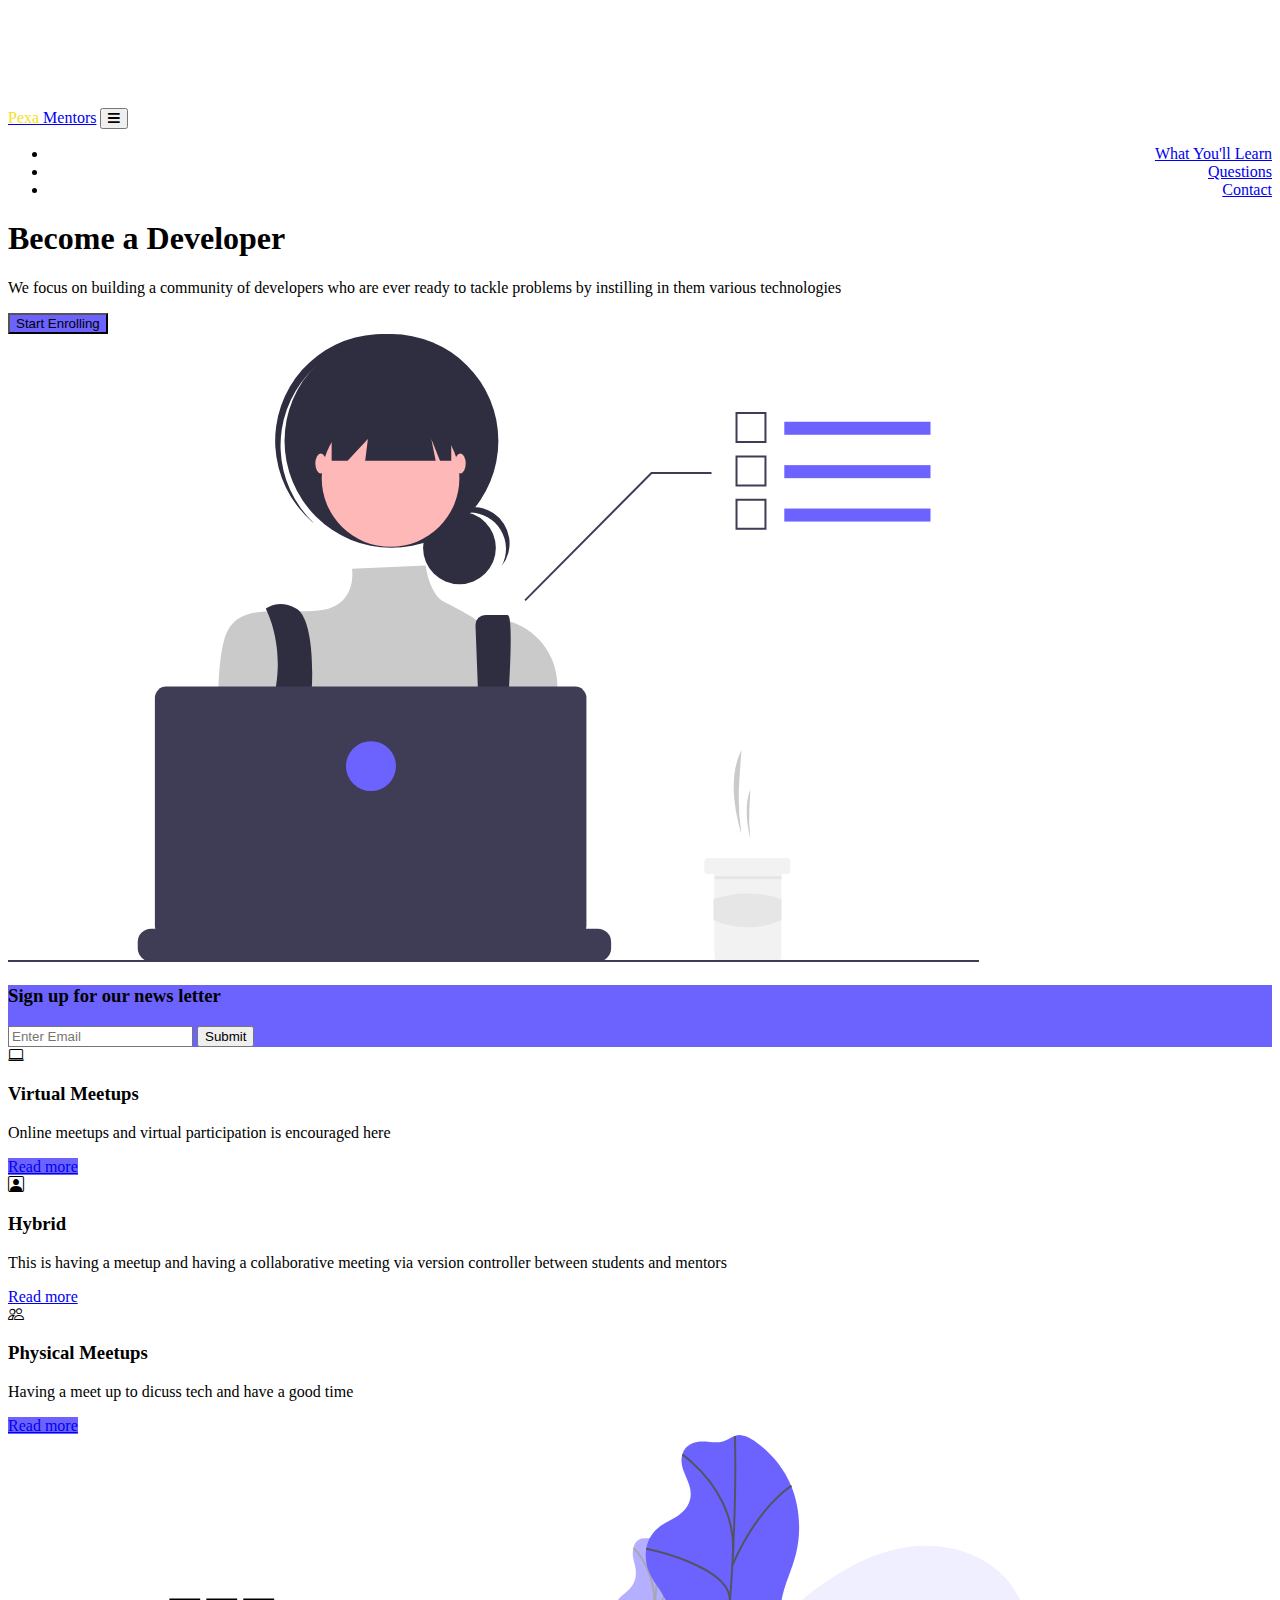
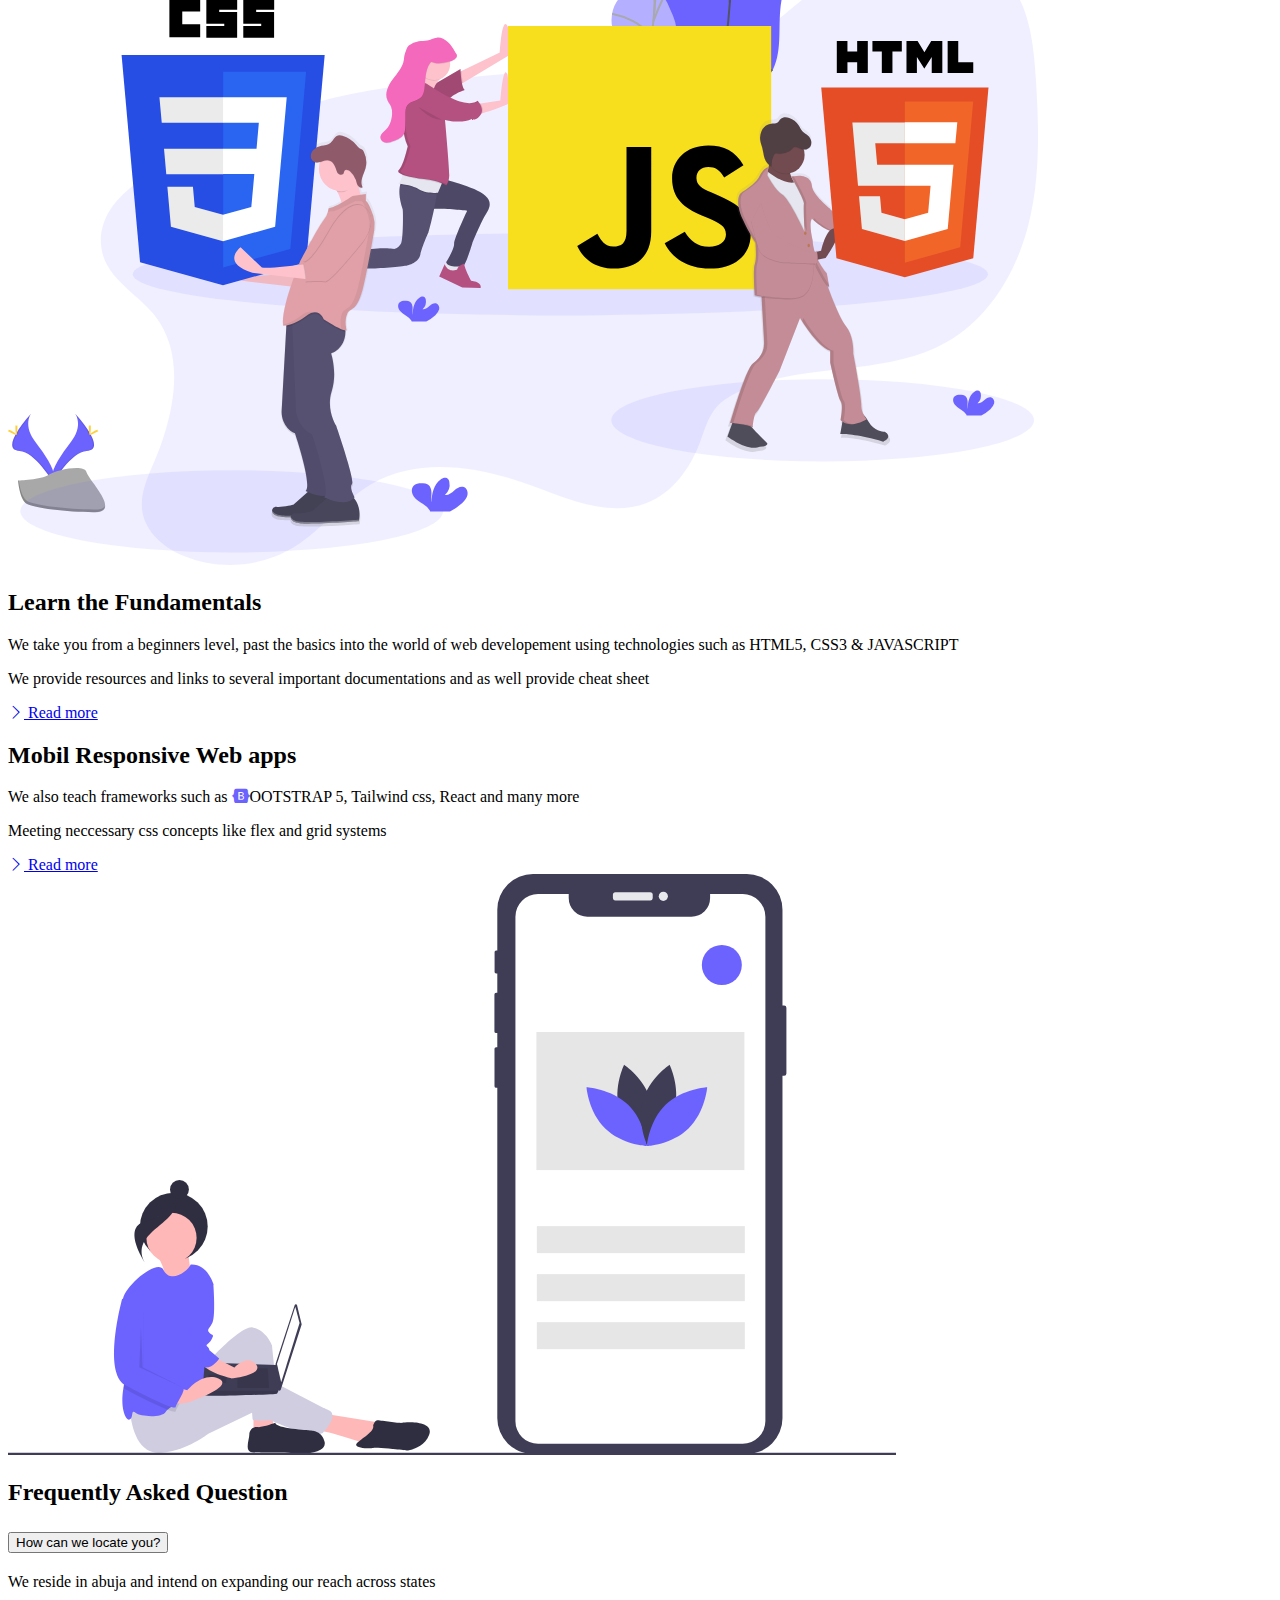
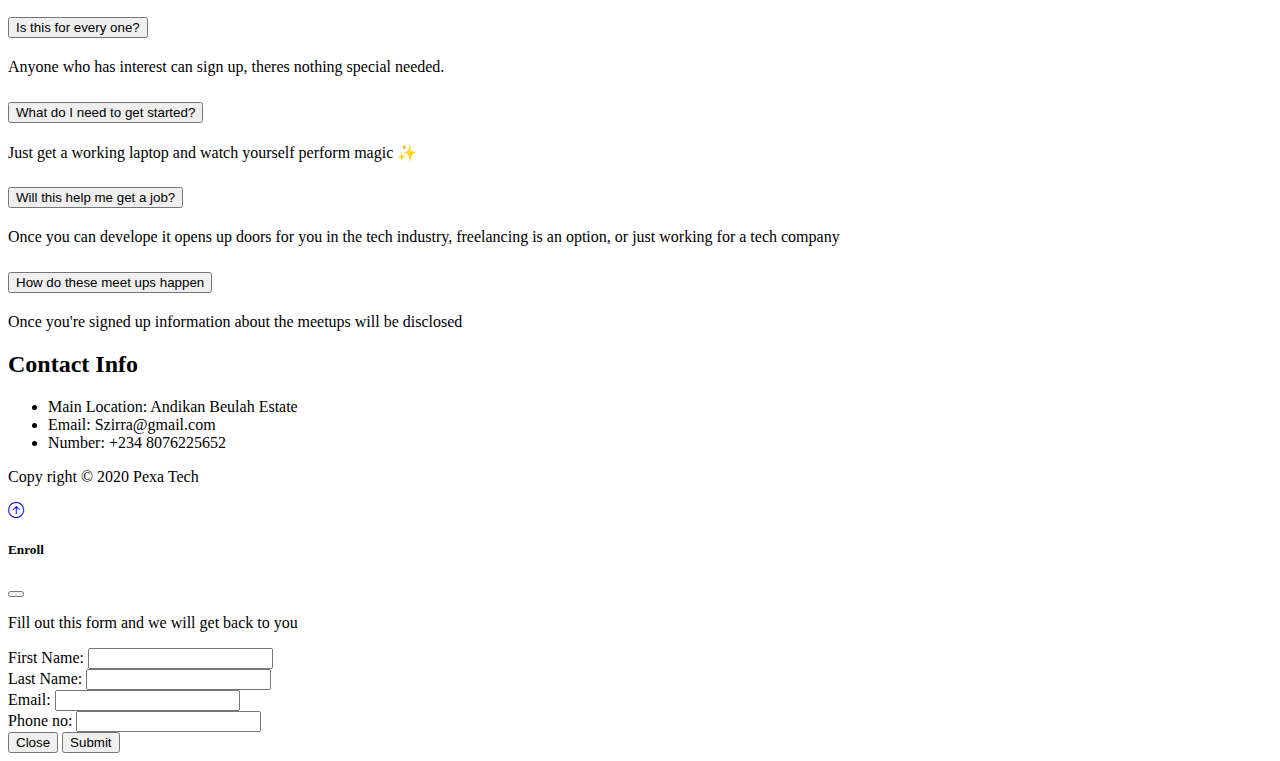
<file: index.html>
<!DOCTYPE html>
<html lang="en">

<head>
    <meta charset="UTF-8">
    <meta http-equiv="X-UA-Compatible" content="IE=edge">
    <meta name="viewport" content="width=device-width, initial-scale=1.0">
    <!-- Main css -->
    <link rel="stylesheet" href="style.css">
    <!-- bootstrap icon -->
    <link rel="stylesheet" href="https://cdn.jsdelivr.net/npm/bootstrap-icons@1.3.0/font/bootstrap-icons.css">
    <!-- Boostrap cdn -->
    <link href="https://cdn.jsdelivr.net/npm/bootstrap@5.0.2/dist/css/bootstrap.min.css" rel="stylesheet" integrity="sha384-EVSTQN3/azprG1Anm3QDgpJLIm9Nao0Yz1ztcQTwFspd3yD65VohhpuuCOmLASjC" crossorigin="anonymous">
    <!-- font awesome -->
    <link rel="stylesheet" href="https://cdnjs.cloudflare.com/ajax/libs/font-awesome/5.15.3/css/all.min.css">

    <!-- mapbox -->
    <link href='https://api.mapbox.com/mapbox-gl-js/v2.3.1/mapbox-gl.css' rel='stylesheet' />
    <title>We || Mentor</title>
</head>

<body>
    <!-- Navbar -->
    <nav class="navbar navbar-expand-lg bg-dark navbar-dark py-5 fixed-top">
        <div class="container">
            <a href="#" class="navbar-brand"> <span class="pexa-color">Pexa</span> Mentors</a>


            <button class="navbar-toggler" type="button" data-bs-toggle="collapse" data-bs-target="#navmenu">
                <i class="fas fa-bars"></i> 
            </button>
            <div class="collapse navbar-collapse" id="navmenu">
                <ul class="navbar-nav ms-auto">
                    <li class="nav-item">
                        <a href="#learn" class="nav-link"> What You'll Learn </a>
                    </li>
                    <li class="nav-item">
                        <a href="#questions" class="nav-link"> Questions </a>
                    </li>
                    <li class="nav-item">
                        <a href="#contact" class="nav-link"> Contact  </a>
                    </li>
                </ul>
            </div>
        </div>
    </nav>

    <!-- Showcase  -->
    <section class="bg-dark text-light p-5 p-lg-0 pt-lg-5 text-center text-sm-start ">
        <div class="container">
            <div class="d-sm-flex align-items-center justify-content-between">
                <div>
                    <h1>Become a <span class="text-warning">Developer</span> </h1>
                    <p class="lead my-4">We focus on building a community of developers who are ever ready to tackle problems by instilling in them various technologies</p>
                    <button id="butt" type="button" class="btn btn-primary btn-lg" data-bs-toggle="modal" data-bs-target="#enroll">Start Enrolling</button>

                </div>
                <img id="dev-img" class="img-fluid w-50" src="img/undraw_Dev_focus_re_6iwt.svg" alt="">
            </div>
        </div>
    </section>
    <!-- News letter -->
    <section class=" news-bg text-light p-5">
        <div class="container">
            <div class="d-sm-flex justify-content-between">
                <h3 class="mb-3 mb-md-0">Sign up for our news letter</h3>
                <div class="input-group" id="news-input">
                    <input type="text" class="form-control" placeholder="Enter Email">
                    <button class="btn btn-dark btn-lg" type="button" id="button-addon2">Submit</button>
                </div>
            </div>
        </div>
    </section>

    <!-- Card placement -->
    <section class="p-5">
        <div class="container">
            <div class="row text-center g-4">
                <div class="col-md">
                    <div class="card bg-dark text-light">
                        <div class="card-body text-center">
                            <div class="h1"> <i class="bi bi-laptop"></i></div>
                            <h3 class="card-title mb-3">
                                Virtual Meetups
                            </h3>
                            <p class="card-text"> Online meetups and virtual participation is encouraged here </p>
                            <a href="nowhere.html" class="btn btn-primary" id="butt">Read more</a>
                        </div>
                    </div>
                </div>
                <div class="col-md">
                    <div class="card bg-secondary text-light">
                        <div class="card-body text-center">
                            <div class="h1"> <i class="bi bi-person-square"></i></div>
                            <h3 class="card-title mb-3">
                                Hybrid
                            </h3>
                            <p class="card-text"> This is having a meetup and having a collaborative meeting via version controller between students and mentors </p>
                            <a href="nowhere.html" class="btn btn-dark">Read more</a>
                        </div>
                    </div>
                </div>
                <div class="col-md">
                    <div class="card bg-dark text-light">
                        <div class="card-body text-center">
                            <div class="h1"> <i class="bi bi-people"></i></div>
                            <h3 class="card-title mb-3">
                                Physical Meetups
                            </h3>
                            <p class="card-text"> Having a meet up to dicuss tech and have a good time </p>
                            <a href="nowhere.html" class="btn btn-primary" id="butt">Read more</a>
                        </div>
                    </div>
                </div>
            </div>
        </div>
    </section>

    <!-- Learn  -->

    <section id="learn" class="p-5">
        <div class="container">
            <div class="row align-items-center-justify-content-between">
                <div class="col-md">
                    <img src="img/undraw_static_assets_rpm6.svg" class="img-fluid" alt="">
                </div>
                <div class="col-md p-5">
                    <h2>Learn the Fundamentals</h2>
                    <p class="lead">We take you from a beginners level, past the basics into the world of web developement using technologies such as HTML5, CSS3 & JAVASCRIPT </p>
                    <P class="lead"> We provide resources and links to several important documentations and as well provide cheat sheet</P>
                    <a href="https://developer.mozilla.org/en-US/docs/Learn" class="btn btn-light mt-3"> <i class="bi bi-chevron-right"></i> Read more</a>
                </div>
            </div>
        </div>
    </section>

    <section id="learn" class="p-5 bg-dark text-light">
        <div class="container">
            <div class="row align-items-center-justify-content-between">
                <div class="col-md p-5 ">
                    <h2>Mobil Responsive Web apps</h2>
                    <p class="lead ">We also teach frameworks such as <i class="fab fa-bootstrap"></i>OOTSTRAP 5, Tailwind css, React and many more</p>
                    <P class="lead "> Meeting neccessary css concepts like flex and grid systems</P>
                    <a href="https://www.w3schools.com/html/html_responsive.asp" class="btn btn-light mt-3 "> <i class="bi bi-chevron-right "></i> Read more</a>
                </div>
                <div class="col-md mx-5">
                    <img src="img/undraw_mobile_development_8gyo.svg" class="mg-fluid w-50 mt-5" alt=" ">
                </div>
            </div>
        </div>
    </section>



    <!-- FAQ -->
    <section id="questions" class="p-5">
        <div class="container">
            <h2 class="text-center mb-4">Frequently Asked Question</h2>
            <!-- item 1 -->
            <div class="accordion accordion-flush" id="Question">
                <div class="accordion-item">
                    <h2 class="accordion-header" id="flush-headingOne">
                        <button class="accordion-button collapsed" type="button" data-bs-toggle="collapse" data-bs-target="#flush-collapseOne" aria-expanded="false" aria-controls="flush-collapseOne">
                      How can we locate you?
                    </button>
                    </h2>

                    <div id="flush-collapseOne" class="accordion-collapse collapse" aria-labelledby="flush-headingOne" data-bs-parent="#Question">
                        <div class="accordion-body">We reside in abuja and intend on expanding our reach across states</div>
                    </div>
                </div>

                <!-- Item 2 -->
                <div class="accordion-item">
                    <h2 class="accordion-header" id="flush-headingTwo">
                        <button class="accordion-button collapsed" type="button" data-bs-toggle="collapse" data-bs-target="#flush-collapseTwo" aria-expanded="false" aria-controls="flush-collapseTwo">
                      Is this for every one?
                    </button>
                    </h2>
                    <div id="flush-collapseTwo" class="accordion-collapse collapse" aria-labelledby="flush-headingTwo" data-bs-parent="#Question">
                        <div class="accordion-body">Anyone who has interest can sign up, theres nothing special needed.</div>
                    </div>
                </div>

                <!-- item 3 -->
                <div class="accordion-item">
                    <h2 class="accordion-header" id="flush-headingThree">
                        <button class="accordion-button collapsed" type="button" data-bs-toggle="collapse" data-bs-target="#flush-collapseThree" aria-expanded="false" aria-controls="flush-collapseThree">
                     What do I need to get started?
                    </button>
                    </h2>
                    <div id="flush-collapseThree" class="accordion-collapse collapse" aria-labelledby="flush-headingThree" data-bs-parent="#Question">
                        <div class="accordion-body"> Just get a working laptop and watch yourself perform magic ✨</div>
                    </div>
                </div>
                <div class="accordion-item">
                    <h2 class="accordion-header" id="flush-headingFour">
                        <button class="accordion-button collapsed" type="button" data-bs-toggle="collapse" data-bs-target="#flush-collapseFour" aria-expanded="false" aria-controls="flush-collapseFour">
                     Will this help me get a job?
                    </button>
                    </h2>
                    <div id="flush-collapseFour" class="accordion-collapse collapse" aria-labelledby="flush-headingFour" data-bs-parent="#Question">
                        <div class="accordion-body"> Once you can develope it opens up doors for you in the tech industry, freelancing is an option, or just working for a tech company</div>
                    </div>
                </div>
                <div class="accordion-item">
                    <h2 class="accordion-header" id="flush-headingFive">
                        <button class="accordion-button collapsed" type="button" data-bs-toggle="collapse" data-bs-target="#flush-collapseFive" aria-expanded="false" aria-controls="flush-collapseFive">
                    How do these meet ups happen
                    </button>
                    </h2>
                    <div id="flush-collapseFive" class="accordion-collapse collapse" aria-labelledby="flush-headingFive" data-bs-parent="#Question">
                        <div class="accordion-body"> Once you're signed up information about the meetups will be disclosed </div>
                    </div>
                </div>
            </div>
        </div>
    </section>


    <!-- Contact -->
    <section id="contact" class="p-5">
        <div class="container">
            <div class="row g-4">
                <div class="col-md">
                    <h2 class="text-center mb-4">Contact Info</h2>
                    <ul class="list-group list-group-flush lead">
                        <li class="list-group-item">
                            <span class="fw-bold">Main Location: </span> Andikan Beulah Estate
                        </li>
                        <li class="list-group-item">
                            <span class="fw-bold">Email: </span> Szirra@gmail.com
                        </li>
                        <li class="list-group-item">
                            <span class="fw-bold">Number: </span> +234 8076225652
                        </li>
                    </ul>
                </div>
                <div class="col-md">
                    <div id="map"></div>
                </div>
            </div>

        </div>
    </section>

    <!-- Footer -->
    <footer class="p-5 bg-dark text-white text-center position-relative">
        <div class="container">
            <p class="lead">Copy right &copy; 2020 Pexa Tech</p>
            <a href="#" class="position-absolute bottom-0 end-0 p-5">
                <i class="bi bi-arrow-up-circle h1"></i>
            </a>
        </div>
    </footer>

    <!-- Button trigger modal -->


    <!-- Modal -->
    <div class="modal fade" id="enroll" tabindex="-1" aria-labelledby="enrollLabel" aria-hidden="true">
        <div class="modal-dialog">
            <div class="modal-content">
                <div class="modal-header">
                    <h5 class="modal-title" id="enrollLabel">Enroll</h5>
                    <button type="button" class="btn-close" data-bs-dismiss="modal" aria-label="Close"></button>
                </div>
                <div class="modal-body">
                    <p class="lead">Fill out this form and we will get back to you</p>
                    <form action="Szirra@gmail.com" method="POST">
                        <div class="mb-3">
                            <label for="first name" class="col-form-label">
                                First Name:
                            </label>
                            <input type="text" class="form-control" id="first-name">
                        </div>
                        <div class="mb-3">
                            <label for="first name" class="col-form-label">
                                Last Name:
                            </label>
                            <input type="text" class="form-control" id="first-name">
                        </div>
                        <div class="mb-3">
                            <label for="first name" class="col-form-label">
                                Email:
                            </label>
                            <input type="text" class="form-control" id="first-name">
                        </div>
                        <div class="mb-3">
                            <label for="first name" class="col-form-label">
                                Phone no:
                            </label>
                            <input type="text" class="form-control" id="first-name">
                        </div>
                    </form>
                </div>
                <div class="modal-footer">
                    <button type="button" class="btn btn-secondary" data-bs-dismiss="modal">Close</button>
                    <button type="submit" class="btn btn-primary">Submit</button>
                </div>
            </div>
        </div>
    </div>



    <script src="https://cdn.jsdelivr.net/npm/bootstrap@5.0.2/dist/js/bootstrap.bundle.min.js " integrity="sha384-MrcW6ZMFYlzcLA8Nl+NtUVF0sA7MsXsP1UyJoMp4YLEuNSfAP+JcXn/tWtIaxVXM " crossorigin="anonymous "></script>
    <script src='https://api.mapbox.com/mapbox-gl-js/v2.3.1/mapbox-gl.js'></script>

    <script>
        mapboxgl.accessToken = 'pk.eyJ1IjoiYW1haW5vIiwiYSI6ImNrcmp1a3h5czBkaDcyd2xmb2FvZjR1Mm8ifQ.v-oKkjNXuKx514Y3fWuHlQ';
        var map = new mapboxgl.Map({
            container: 'map',
            style: 'mapbox://styles/mapbox/streets-v11',
            center: [9.108935, 7.3786],
            zoom: 18

        });
    </script>
</body>

</html>
</file>
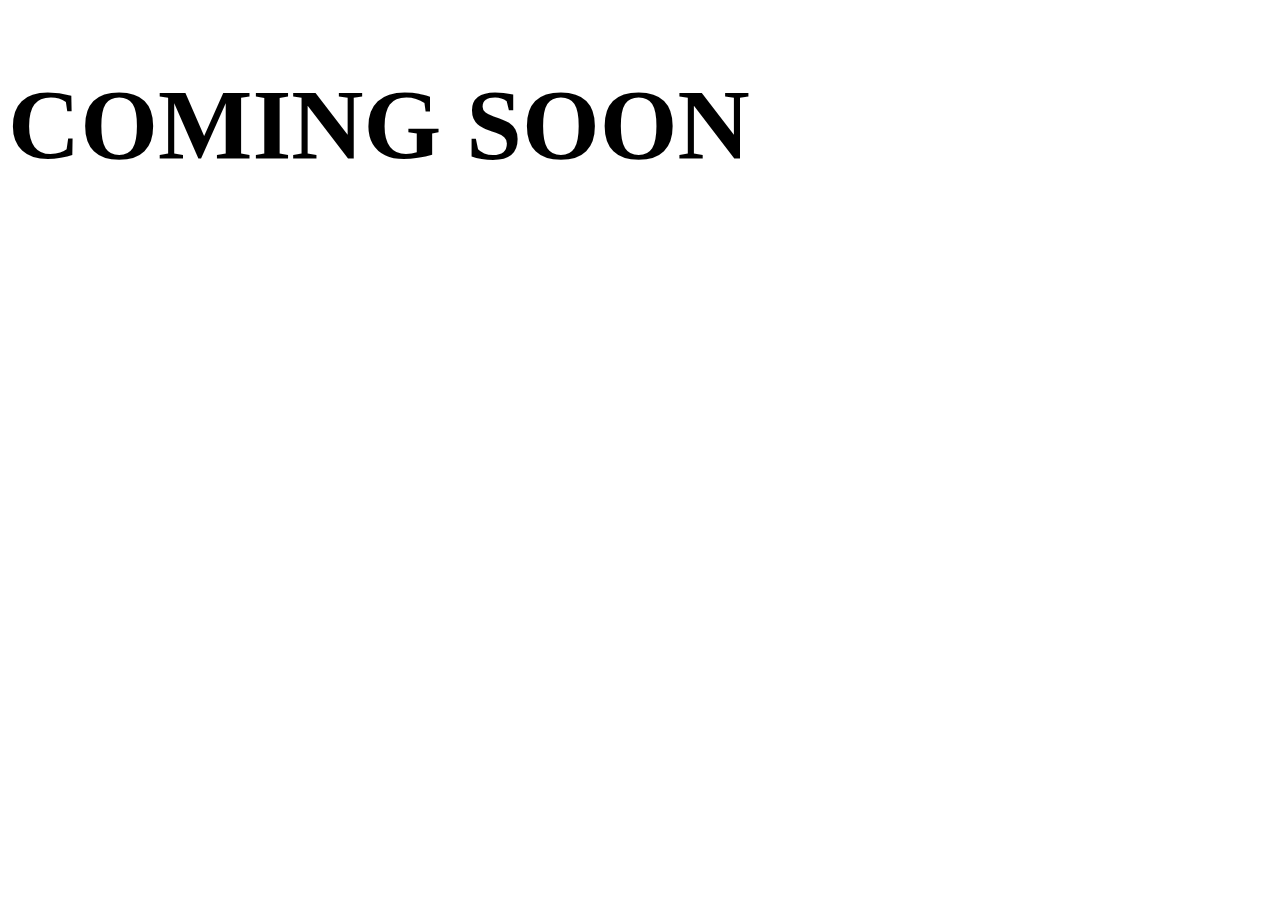
<file: nowhere.html>
<!DOCTYPE html>
<html lang="en">

<head>
    <meta charset="UTF-8">
    <meta http-equiv="X-UA-Compatible" content="IE=edge">
    <meta name="viewport" content="width=device-width, initial-scale=1.0">
    <link href="https://cdn.jsdelivr.net/npm/bootstrap@5.0.2/dist/css/bootstrap.min.css" rel="stylesheet" integrity="sha384-EVSTQN3/azprG1Anm3QDgpJLIm9Nao0Yz1ztcQTwFspd3yD65VohhpuuCOmLASjC" crossorigin="anonymous">

    <title>Document</title>
</head>

<body>
    <h1 class="container" style="font-size: 100px;">COMING SOON</h1>


    <script src="https://cdn.jsdelivr.net/npm/bootstrap@5.0.2/dist/js/bootstrap.bundle.min.js" integrity="sha384-MrcW6ZMFYlzcLA8Nl+NtUVF0sA7MsXsP1UyJoMp4YLEuNSfAP+JcXn/tWtIaxVXM" crossorigin="anonymous"></script>


</body>

</html>
</file>
<file: style.css>
body::before {
    display: block;
    content: "";
    height: 100px;
}

.pexa-color {
    color: #F7DF1E;
}

.navbar-nav {
    text-align: right;
}

#butt {
    background-color: #6C63FF;
}

.butt {
    background-color: #6C63FF;
}

.fa-bootstrap {
    color: #6C63FF;
}

@media only screen and (max-width: 600px) {
    #dev-img {
        padding-top: 60px;
        margin-left: 25px;
    }
}

@media (min-width: 768px) {
    #news-input {
        width: 50%;
    }
}

.news-bg {
    background-color: #6C63FF;
}

#map {
    width: 100%;
    height: 100%;
    border-radius: 10px;
}
</file>
